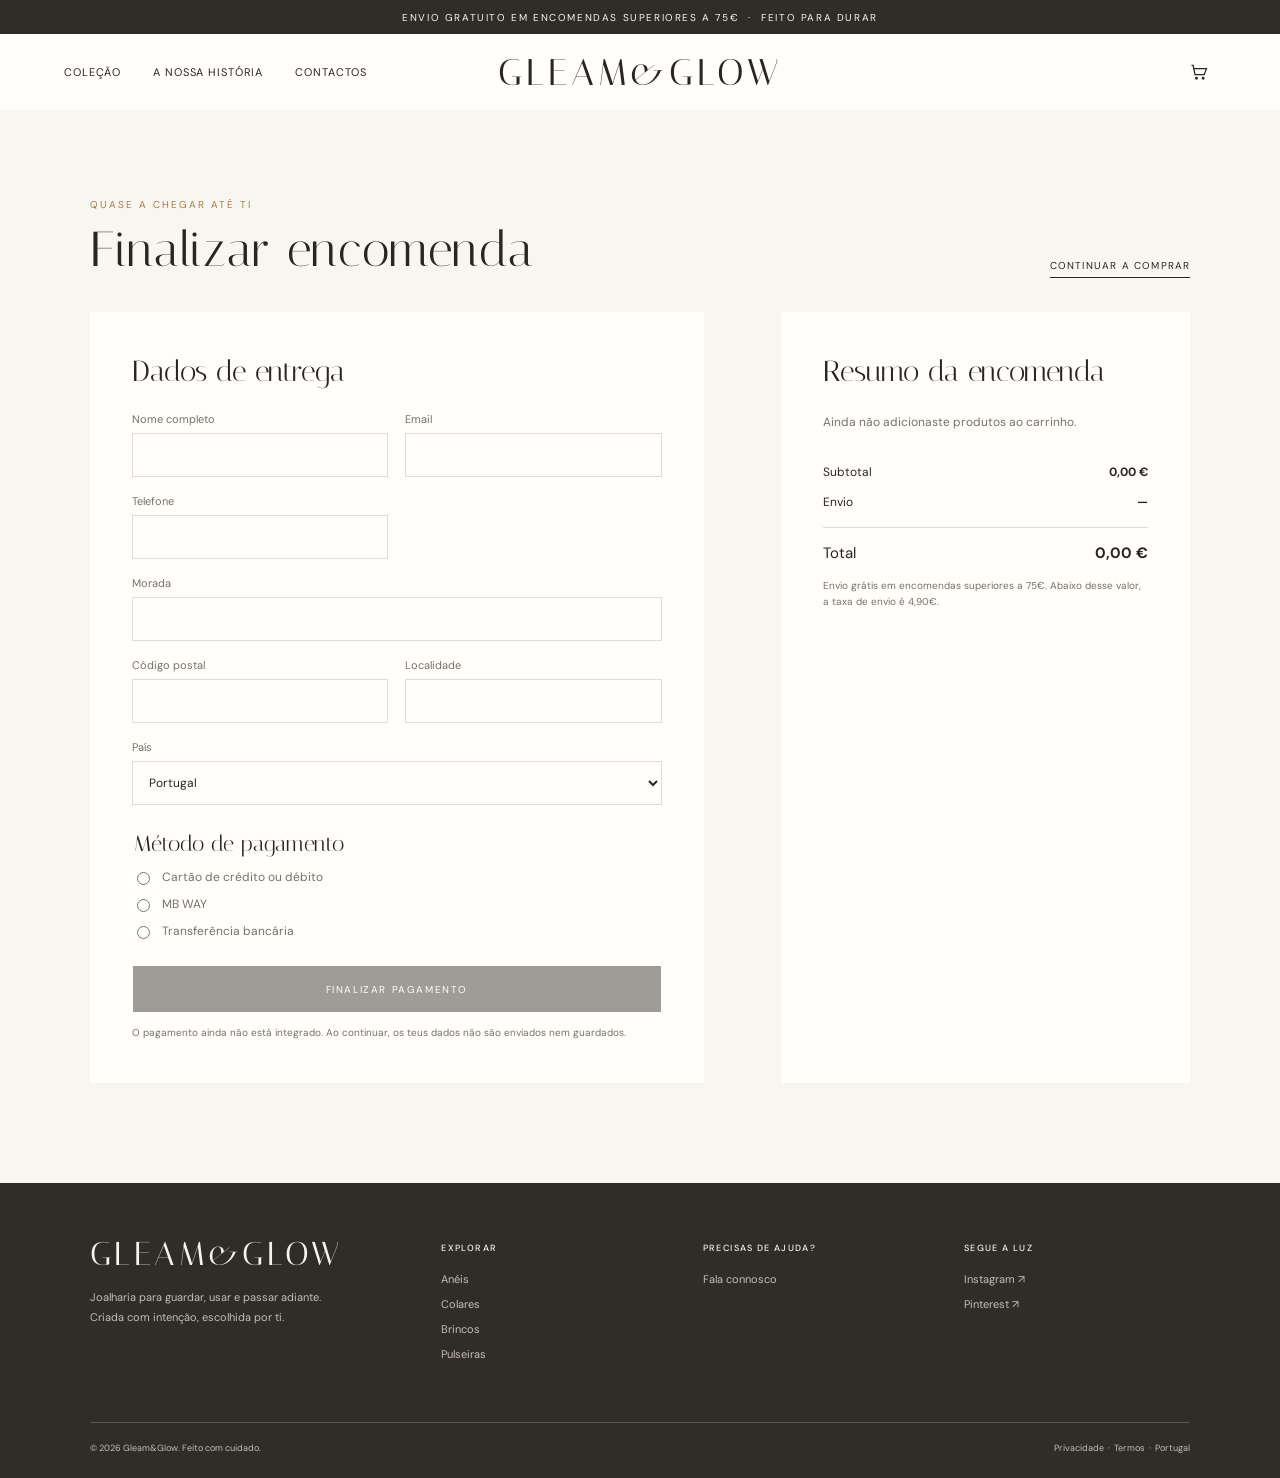
<file: checkout.html>
<!doctype html>
<html lang="pt-PT">
<head>
  <meta charset="utf-8">
  <meta name="viewport" content="width=device-width, initial-scale=1">
  <meta name="theme-color" content="#f8f6f1">
  <meta name="description" content="Reveja a sua encomenda e preencha os dados de entrega.">
  <title>Finalizar encomenda — Gleam&Glow</title>
  <link rel="preconnect" href="https://images.unsplash.com">
  <link rel="preconnect" href="https://fonts.googleapis.com">
  <link rel="preconnect" href="https://fonts.gstatic.com" crossorigin>
  <link href="https://fonts.googleapis.com/css2?family=DM+Sans:wght@400;500;600&family=Italiana&display=swap" rel="stylesheet">
  <link rel="stylesheet" href="styles.css">
</head>
<body>
  <div class="announcement">Envio gratuito em encomendas superiores a 75€ &nbsp;·&nbsp; Feito para durar</div>
  <header class="site-header">
    <button class="menu-toggle" type="button" aria-label="Abrir menu" aria-expanded="false"><svg viewBox="0 0 24 24" aria-hidden="true"><path d="M3 7h18M3 12h18M3 17h18"/></svg></button>
    <nav class="main-nav" aria-label="Navegação principal"><a href="index.html#colecao">Coleção</a><a href="index.html#historia">A nossa história</a><a href="index.html#contactos">Contactos</a></nav>
    <a class="wordmark" href="index.html" aria-label="Gleam&Glow — início">GLEAM&GLOW</a>
    <div class="header-actions">
      <button class="icon-button" type="button" aria-label="Carrinho" data-message="O seu carrinho está vazio."><svg viewBox="0 0 24 24" aria-hidden="true"><path d="M3 4h2l2.2 11.2h10.9L21 8H6"/><circle cx="9" cy="19.5" r="1"/><circle cx="17" cy="19.5" r="1"/></svg><span class="cart-count" aria-live="polite">0</span></button>
    </div>
  </header>
  <main class="checkout-page">
    <div class="section-head"><div><p class="section-label">Quase a chegar até ti</p><h1 class="section-heading">Finalizar encomenda</h1></div><a class="text-link" href="aneis.html">Continuar a comprar</a></div>
    <div class="checkout-layout">
      <form class="checkout-form">
        <h2>Dados de entrega</h2>
        <div class="checkout-fields">
          <label>Nome completo<input name="name" autocomplete="name" required></label>
          <label>Email<input name="email" type="email" autocomplete="email" required></label>
          <label>Telefone<input name="phone" type="tel" autocomplete="tel" required></label>
          <label class="full-width">Morada<input name="address" autocomplete="street-address" required></label>
          <label>Código postal<input name="postal-code" autocomplete="postal-code" required></label>
          <label>Localidade<input name="city" autocomplete="address-level2" required></label>
          <label class="full-width">País
            <select name="country" autocomplete="country-name" required>
              <option value="Portugal" selected>Portugal</option>
              <option value="Espanha">Espanha</option>
              <option value="Outro">Outro</option>
            </select>
          </label>
        </div>
        <fieldset class="payment-methods">
          <legend>Método de pagamento</legend>
          <label><input type="radio" name="payment" value="card" required> Cartão de crédito ou débito</label>
          <label><input type="radio" name="payment" value="mbway"> MB WAY</label>
          <label><input type="radio" name="payment" value="transfer"> Transferência bancária</label>
        </fieldset>
        <button class="button checkout-submit" type="submit">Finalizar pagamento</button>
        <p class="checkout-note">O pagamento ainda não está integrado. Ao continuar, os teus dados não são enviados nem guardados.</p>
      </form>
      <aside class="checkout-summary" aria-label="Resumo da encomenda">
        <h2>Resumo da encomenda</h2>
        <div class="checkout-items"></div>
        <div class="checkout-totals">
          <div class="checkout-total-row"><span>Subtotal</span><strong class="checkout-subtotal">€ 0,00</strong></div>
          <div class="checkout-total-row"><span>Envio</span><strong class="checkout-shipping">—</strong></div>
          <div class="checkout-total-row final"><span>Total</span><strong class="checkout-total">€ 0,00</strong></div>
        </div>
        <p class="shipping-note">Envio grátis em encomendas superiores a 75€. Abaixo desse valor, a taxa de envio é 4,90€.</p>
      </aside>
    </div>
  </main>
  <footer id="contactos"><div class="footer-top"><div class="footer-brand"><a class="wordmark" href="index.html">GLEAM&GLOW</a><p>Joalharia para guardar, usar e passar adiante. Criada com intenção, escolhida por ti.</p></div><div class="footer-column"><h3>Explorar</h3><a href="aneis.html">Anéis</a><a href="colares.html">Colares</a><a href="brincos.html">Brincos</a><a href="pulseiras.html">Pulseiras</a></div><div class="footer-column"><h3>Precisas de ajuda?</h3><a href="mailto:gleamandglow.pt">Fala connosco</a></div><div class="footer-column"><h3>Segue a luz</h3><a href="index.html#contactos">Instagram ↗</a><a href="index.html#contactos">Pinterest ↗</a></div></div><div class="footer-bottom"><span>© 2026 Gleam&Glow. Feito com cuidado.</span><span>Privacidade &nbsp;·&nbsp; Termos &nbsp;·&nbsp; Portugal</span></div></footer>
  <div class="toast" role="status" aria-live="polite"></div>
  <script src="script.js"></script>
</body>
</html>
</file>
<file: styles.css>
:root {
      --ink: #292621;
      --muted: #777168;
      --paper: #f8f6f1;
      --white: #fffefa;
      --sand: #e9e2d7;
      --gold: #a77c49;
      --line: rgba(41, 38, 33, .15);
      --serif: "Italiana", Georgia, serif;
      --sans: "DM Sans", Arial, sans-serif;
    }

    * { box-sizing: border-box; }
    html { scroll-behavior: smooth; }
    body { margin: 0; color: var(--ink); background: var(--white); font-family: var(--sans); }
    button, a { color: inherit; font: inherit; }
    a { text-decoration: none; }
    button { cursor: pointer; }
    img { display: block; width: 100%; }

    .announcement {
      min-height: 34px;
      display: grid;
      place-items: center;
      padding: 7px 16px;
      background: #302d28;
      color: #f9f6ef;
      font-size: 10px;
      letter-spacing: .16em;
      text-align: center;
      text-transform: uppercase;
    }
    .site-header {
      height: 76px;
      position: relative;
      z-index: 5;
      display: grid;
      grid-template-columns: 1fr auto 1fr;
      align-items: center;
      padding: 0 clamp(22px, 5vw, 82px);
      background: var(--white);
    }
    .main-nav, .header-actions { display: flex; align-items: center; gap: clamp(18px, 2.5vw, 38px); }
    .main-nav a {
      font-size: 11px;
      letter-spacing: .08em;
      text-transform: uppercase;
      transition: color .2s ease;
    }
    .main-nav a:hover, .header-actions button:hover { color: var(--gold); }
    .wordmark {
      font-family: var(--serif);
      font-size: clamp(28px, 3vw, 37px);
      letter-spacing: .11em;
      line-height: 1;
    }
    .header-actions { position: relative; justify-content: flex-end; gap: 20px; }
    .icon-button, .menu-toggle {
      position: relative;
      display: grid;
      place-items: center;
      width: 34px;
      height: 38px;
      padding: 0;
      border: 0;
      background: none;
    }
    .icon-button svg, .menu-toggle svg { width: 20px; height: 20px; stroke: currentColor; fill: none; stroke-width: 1.5; }
    .cart-count {
      position: absolute;
      top: 1px;
      right: -3px;
      display: grid;
      min-width: 16px;
      height: 16px;
      place-items: center;
      padding: 0 4px;
      border-radius: 50%;
      background: var(--gold);
      color: white;
      font-size: 9px;
    }
    .cart-count[hidden] { display: none; }
    .cart-popover {
      position: absolute;
      z-index: 20;
      top: calc(100% + 17px);
      right: 0;
      display: none;
      width: min(390px, calc(100vw - 32px));
      max-height: min(75vh, 620px);
      padding: 22px;
      overflow-y: auto;
      border: 1px solid var(--line);
      background: var(--white);
      box-shadow: 0 16px 40px rgba(41, 38, 33, .16);
    }
    .cart-popover.open { display: block; }
    .cart-popover-heading { display: flex; align-items: center; justify-content: space-between; padding-bottom: 14px; border-bottom: 1px solid var(--line); }
    .cart-popover-heading h2 { margin: 0; font-family: var(--serif); font-size: 24px; font-weight: 400; }
    .cart-popover-close { width: 30px; height: 30px; border: 0; background: none; font-size: 25px; }
    .cart-popover-empty, .cart-empty { margin: 22px 0; color: var(--muted); font-size: 12px; }
    .cart-popover-item { display: grid; grid-template-columns: 76px 1fr; gap: 14px; padding: 16px 0; border-bottom: 1px solid var(--line); }
    .cart-popover-item > img { width: 76px; height: 92px; object-fit: cover; }
    .cart-popover-info h3 { margin: 0 0 4px; font-family: var(--serif); font-size: 17px; font-weight: 400; }
    .cart-popover-info > p { margin: 0; color: var(--muted); font-size: 10px; line-height: 1.5; }
    .cart-popover-controls { display: flex; align-items: center; gap: 10px; margin: 11px 0; }
    .cart-popover-controls button { display: grid; width: 26px; height: 26px; place-items: center; border: 1px solid var(--line); background: transparent; }
    .cart-popover-controls span { min-width: 14px; font-size: 11px; text-align: center; }
    .cart-popover-controls .cart-remove { width: auto; margin-left: auto; border: 0; color: var(--muted); font-size: 10px; text-decoration: underline; }
    .cart-popover-info .cart-popover-price { color: var(--ink); font-size: 10px; }
    .cart-popover-footer { padding-top: 16px; }
    .cart-popover-total-row, .checkout-total-row { display: flex; justify-content: space-between; gap: 16px; font-size: 12px; }
    .cart-checkout { width: 100%; margin-top: 14px; border-color: var(--ink); background: var(--ink); color: var(--white); }
    .cart-checkout[hidden] { display: none; }
    .cart-checkout:hover { background: var(--gold); border-color: var(--gold); color: white; }
    .menu-toggle { display: none; }

    .hero {
      min-height: min(670px, 72vw);
      height: 650px;
      position: relative;
      display: grid;
      place-items: center;
      overflow: hidden;
      background: #806451;
      color: white;
      text-align: center;
    }
    .hero-image {
      position: absolute;
      inset: 0;
      width: 100%;
      height: 100%;
      object-fit: cover;
      object-position: center 48%;
      animation: reveal 1.2s ease both;
    }
    .hero::after {
      position: absolute;
      inset: 0;
      background: linear-gradient(90deg, rgba(28, 23, 18, .24), rgba(28, 23, 18, .04) 50%, rgba(28, 23, 18, .22)),
                  linear-gradient(0deg, rgba(28, 23, 18, .2), transparent 55%);
      content: "";
    }
    .hero-content { position: relative; z-index: 1; width: min(680px, 90%); padding: 30px 0; }
    .eyebrow { margin: 0 0 20px; font-size: 10px; letter-spacing: .24em; text-transform: uppercase; }
    .hero h1 {
      margin: 0;
      font-family: var(--serif);
      font-size: clamp(50px, 8vw, 100px);
      font-weight: 400;
      line-height: .96;
      letter-spacing: -.025em;
    }
    .hero-copy { margin: 23px auto 30px; font-family: var(--serif); font-size: clamp(17px, 2vw, 22px); font-style: italic; }
    .button {
      display: inline-flex;
      min-height: 48px;
      align-items: center;
      justify-content: center;
      padding: 0 26px;
      border: 1px solid currentColor;
      background: transparent;
      color: inherit;
      font-size: 10px;
      letter-spacing: .16em;
      text-transform: uppercase;
      transition: background .2s ease, color .2s ease, border-color .2s ease;
    }
    .button:hover { border-color: var(--ink); background: var(--ink); color: white; }
    .hero .button:hover { border-color: white; background: white; color: var(--ink); }
    .hero-arrow {
      position: absolute;
      z-index: 2;
      top: 50%;
      display: grid;
      width: 42px;
      height: 42px;
      place-items: center;
      border: 1px solid rgba(255,255,255,.7);
      border-radius: 50%;
      background: rgba(255,255,255,.12);
      color: white;
      font-size: 20px;
      transform: translateY(-50%);
      transition: background .2s ease;
    }
    .hero-arrow:hover { background: rgba(255,255,255,.3); }
    .hero-arrow.prev { left: clamp(16px, 3vw, 46px); }
    .hero-arrow.next { right: clamp(16px, 3vw, 46px); }
    .hero-dots { position: absolute; z-index: 2; bottom: 25px; left: 50%; display: flex; gap: 9px; transform: translateX(-50%); }
    .hero-dots button { width: 6px; height: 6px; padding: 0; border: 0; border-radius: 50%; background: rgba(255,255,255,.55); }
    .hero-dots button[aria-current="true"] { background: white; }

    .intro { padding: clamp(70px, 10vw, 130px) 24px clamp(40px, 6vw, 72px); text-align: center; }
    .section-label { margin: 0 0 18px; color: var(--gold); font-size: 10px; letter-spacing: .2em; text-transform: uppercase; }
    .intro h2, .section-heading {
      margin: 0;
      font-family: var(--serif);
      font-size: clamp(33px, 4vw, 49px);
      font-weight: 400;
      letter-spacing: .02em;
    }
    .intro p:last-child { max-width: 700px; margin: 24px auto 0; color: var(--muted); font-size: 13px; line-height: 1.9; }

    .image-story {
      min-height: 570px;
      display: grid;
      grid-template-columns: 1.05fr .95fr;
      background: var(--paper);
    }
    .story-image { min-height: 570px; overflow: hidden; }
    .story-image img { height: 100%; object-fit: cover; object-position: center; }
    .story-copy { display: flex; flex-direction: column; align-items: flex-start; justify-content: center; padding: clamp(42px, 8vw, 110px); }
    .story-copy h2 { max-width: 430px; margin: 0 0 20px; font-family: var(--serif); font-size: clamp(38px, 5vw, 62px); font-weight: 400; line-height: 1.05; }
    .story-copy p:not(.section-label) { max-width: 430px; margin: 0 0 28px; color: var(--muted); font-size: 13px; line-height: 1.9; }
    .story-copy .button { color: var(--ink); }

    .collections { padding: clamp(75px, 10vw, 128px) clamp(20px, 6vw, 92px); }
    #colecao { padding-top: clamp(36px, 5vw, 64px); padding-bottom: clamp(110px, 14vw, 180px); }
    .section-head { display: flex; align-items: end; justify-content: space-between; gap: 20px; margin-bottom: 34px; }
    .section-head .section-label { margin-bottom: 10px; }
    .text-link { padding-bottom: 5px; border-bottom: 1px solid var(--ink); font-size: 10px; letter-spacing: .12em; text-transform: uppercase; }
    .product-grid { display: grid; grid-template-columns: repeat(4, minmax(0, 1fr)); gap: 16px; }
    .product-card { min-width: 0; }
    .product-photo { position: relative; overflow: hidden; aspect-ratio: .79; background: var(--paper); }
    .product-photo img { height: 100%; object-fit: cover; transition: transform .6s cubic-bezier(.2,.7,.2,1); }
    .product-card:hover .product-photo img { transform: scale(1.045); }
    .collection-page { min-height: 65vh; }
    .gallery-trigger {
      position: absolute;
      inset: 0;
      width: 100%;
      height: 100%;
      padding: 0;
      overflow: hidden;
      border: 0;
      background: none;
    }
    .gallery-trigger::after {
      position: absolute;
      right: 12px;
      bottom: 12px;
      display: grid;
      width: 38px;
      height: 38px;
      place-items: center;
      border-radius: 50%;
      background: rgba(255,254,250,.94);
      color: var(--ink);
      content: "＋";
      font-size: 19px;
      opacity: 0;
      transition: opacity .2s ease;
    }
    .gallery-trigger:hover::after, .gallery-trigger:focus-visible::after { opacity: 1; }
    .collection-link { display: flex; align-items: center; justify-content: center; }
    .photo-lightbox {
      width: min(94vw, 1100px);
      max-width: none;
      max-height: 92vh;
      padding: 54px 24px 24px;
      overflow: visible;
      border: 0;
      background: var(--white);
      color: var(--ink);
    }
    .photo-lightbox::backdrop { background: rgba(24,22,19,.88); }
    .lightbox-image { width: auto; max-width: 100%; max-height: calc(92vh - 110px); margin: 0 auto; object-fit: contain; }
    .lightbox-caption { margin: 15px 0 0; color: var(--muted); font-family: var(--serif); font-size: 20px; text-align: center; }
    .lightbox-close {
      position: absolute;
      top: 8px;
      right: 8px;
      width: 38px;
      height: 38px;
      border: 0;
      background: transparent;
      font-size: 28px;
      line-height: 1;
    }
    .lightbox-arrow {
      position: absolute;
      top: 50%;
      width: 42px;
      height: 42px;
      border: 1px solid var(--line);
      border-radius: 50%;
      background: var(--white);
      font-size: 23px;
      transform: translateY(-50%);
    }
    .lightbox-prev { left: -21px; }
    .lightbox-next { right: -21px; }
    .lightbox-arrow:disabled { opacity: .35; cursor: default; }
    .product-tag { position: absolute; top: 13px; left: 13px; padding: 7px 9px; background: var(--white); font-size: 9px; letter-spacing: .1em; text-transform: uppercase; }
    .quick-add {
      position: absolute;
      right: 12px;
      bottom: 12px;
      left: 12px;
      min-height: 40px;
      border: 0;
      background: rgba(255,254,250,.94);
      font-size: 9px;
      letter-spacing: .14em;
      text-transform: uppercase;
      opacity: 0;
      transform: translateY(7px);
      transition: opacity .2s ease, transform .2s ease;
    }
    .product-card:hover .quick-add, .quick-add:focus-visible { opacity: 1; transform: translateY(0); }
    .product-info { display: flex; align-items: start; justify-content: space-between; gap: 10px; padding: 15px 1px 0; }
    .product-name { margin: 0 0 6px; font-family: var(--serif); font-size: 18px; }
    .product-detail { margin: 0; color: var(--muted); font-size: 10px; }
    .product-price { margin: 2px 0 0; white-space: nowrap; font-size: 11px; }
    .product-actions { padding: 14px 1px 0; }
    .add-to-cart {
      width: 100%;
      min-height: 42px;
      border: 1px solid var(--ink);
      background: transparent;
      color: var(--ink);
      font-size: 9px;
      letter-spacing: .14em;
      text-transform: uppercase;
      transition: background .2s ease, color .2s ease;
    }
    .add-to-cart:hover, .add-to-cart:focus-visible { background: var(--ink); color: var(--white); }

    .checkout-page { min-height: 65vh; padding: clamp(45px, 7vw, 88px) clamp(20px, 7vw, 100px) 100px; background: var(--paper); }
    .checkout-layout { display: grid; grid-template-columns: minmax(0, 1.2fr) minmax(300px, .8fr); gap: clamp(28px, 6vw, 80px); max-width: 1180px; margin: 0 auto; }
    .checkout-form, .checkout-summary { padding: clamp(22px, 4vw, 42px); background: var(--white); }
    .checkout-form h2, .checkout-summary h2 { margin: 0 0 24px; font-family: var(--serif); font-size: 29px; font-weight: 400; }
    .checkout-fields { display: grid; grid-template-columns: 1fr 1fr; gap: 17px; }
    .checkout-fields label { display: grid; gap: 7px; color: var(--muted); font-size: 11px; }
    .checkout-fields label.full-width { grid-column: 1 / -1; }
    .checkout-fields input, .checkout-fields select { width: 100%; min-height: 44px; padding: 10px 12px; border: 1px solid var(--line); border-radius: 0; background: var(--white); color: var(--ink); font: inherit; font-size: 12px; }
    .payment-methods { display: grid; gap: 11px; margin: 26px 0 0; padding: 0; border: 0; }
    .payment-methods legend { margin-bottom: 12px; font-family: var(--serif); font-size: 22px; }
    .payment-methods label { display: flex; align-items: center; gap: 9px; color: var(--muted); font-size: 12px; }
    .payment-methods input { accent-color: var(--gold); }
    .checkout-submit { width: 100%; margin-top: 26px; background: var(--ink); color: var(--white); }
    .checkout-submit:hover { background: var(--gold); color: white; }
    .checkout-submit:disabled { opacity: .45; cursor: not-allowed; }
    .checkout-note { margin: 12px 0 0; color: var(--muted); font-size: 10px; line-height: 1.6; }
    .checkout-item { display: grid; grid-template-columns: 62px 1fr auto; align-items: center; gap: 13px; padding: 13px 0; border-bottom: 1px solid var(--line); }
    .checkout-item img { width: 62px; height: 74px; object-fit: cover; }
    .checkout-item h3 { margin: 0 0 4px; font-family: var(--serif); font-size: 16px; font-weight: 400; }
    .checkout-item p, .checkout-item span { display: block; margin: 0 0 4px; color: var(--muted); font-size: 10px; }
    .checkout-item strong { font-size: 11px; white-space: nowrap; }
    .checkout-empty { color: var(--muted); font-size: 12px; line-height: 1.7; }
    .checkout-totals { display: grid; gap: 14px; padding-top: 20px; }
    .checkout-total-row { font-size: 12px; }
    .checkout-total-row.final { margin-top: 3px; padding-top: 15px; border-top: 1px solid var(--line); font-size: 15px; }
    .shipping-note { margin: 15px 0 0; color: var(--muted); font-size: 10px; line-height: 1.6; }

    .quote {
      padding: clamp(70px, 9vw, 112px) 24px;
      background: #eee8df;
      text-align: center;
    }
    .quote blockquote { max-width: 800px; margin: 0 auto; font-family: var(--serif); font-size: clamp(29px, 4vw, 45px); line-height: 1.25; }
    .quote cite { display: block; margin-top: 25px; color: var(--muted); font-family: var(--sans); font-size: 9px; font-style: normal; letter-spacing: .18em; text-transform: uppercase; }

    .newsletter { display: grid; grid-template-columns: 1fr 1fr; gap: 35px; align-items: center; padding: 68px clamp(24px, 8vw, 120px); }
    .newsletter h2 { margin: 0 0 10px; font-family: var(--serif); font-size: 34px; font-weight: 400; }
    .newsletter p { margin: 0; color: var(--muted); font-size: 12px; line-height: 1.7; }
    .newsletter-form { display: flex; border-bottom: 1px solid var(--ink); }
    .newsletter-form input { width: 100%; min-width: 0; padding: 15px 0; border: 0; outline: 0; background: none; font: inherit; font-size: 12px; }
    .newsletter-form button { padding: 0 3px 0 18px; border: 0; background: none; font-size: 10px; letter-spacing: .12em; text-transform: uppercase; }
    .form-message { grid-column: 2; min-height: 16px; margin-top: -26px !important; color: var(--gold) !important; font-size: 11px !important; }

    footer { padding: 54px clamp(24px, 7vw, 100px) 24px; background: #302d28; color: #f7f3eb; }
    .footer-top { display: grid; grid-template-columns: 1.4fr 1fr 1fr 1fr; gap: 35px; padding-bottom: 50px; }
    .footer-brand .wordmark { display: inline-block; font-size: 33px; }
    .footer-brand p { max-width: 250px; margin: 18px 0 0; color: #c5beb3; font-size: 11px; line-height: 1.8; }
    .footer-column h3 { margin: 5px 0 18px; font-size: 9px; font-weight: 500; letter-spacing: .15em; text-transform: uppercase; }
    .footer-column a { display: block; width: fit-content; margin: 0 0 11px; color: #c5beb3; font-size: 11px; }
    .footer-column a:hover { color: white; }
    .footer-bottom { display: flex; justify-content: space-between; gap: 16px; padding-top: 19px; border-top: 1px solid rgba(255,255,255,.2); color: #c5beb3; font-size: 9px; }
    .toast {
      position: fixed;
      z-index: 10;
      right: 22px;
      bottom: 22px;
      max-width: calc(100vw - 44px);
      padding: 14px 18px;
      background: var(--ink);
      color: white;
      font-size: 12px;
      opacity: 0;
      pointer-events: none;
      transform: translateY(10px);
      transition: opacity .2s ease, transform .2s ease;
    }
    .toast.visible { opacity: 1; transform: translateY(0); }
    @keyframes reveal { from { opacity: .7; transform: scale(1.025); } to { opacity: 1; transform: scale(1); } }

    @media (max-width: 760px) {
      .site-header { height: 66px; grid-template-columns: 1fr auto 1fr; padding: 0 18px; }
      .menu-toggle { display: grid; justify-self: start; }
      .main-nav {
        position: absolute;
        top: 66px;
        right: 0;
        left: 0;
        display: none;
        align-items: stretch;
        gap: 0;
        padding: 8px 22px 18px;
        background: var(--white);
        box-shadow: 0 14px 18px rgba(0,0,0,.08);
      }
      .main-nav.open { display: flex; flex-direction: column; }
      .main-nav a { padding: 14px 0; border-bottom: 1px solid var(--line); }
      .wordmark { font-size: 29px; }
      .header-actions { gap: 8px; }
      .cart-popover { position: fixed; top: 100px; right: 12px; }
      .header-actions .account-button { display: none; }
      .hero { height: 590px; min-height: 520px; }
      .hero-image { object-position: 58% center; }
      .hero-arrow { width: 34px; height: 34px; font-size: 17px; }
      .image-story { grid-template-columns: 1fr; }
      .story-image { min-height: 0; aspect-ratio: 1.13; }
      .story-copy { padding: 55px 28px 65px; }
      .product-grid { grid-template-columns: repeat(2, minmax(0, 1fr)); gap: 28px 12px; }
      .quick-add { opacity: 1; transform: none; }
      .gallery-trigger::after { opacity: 1; }
      .newsletter { grid-template-columns: 1fr; gap: 25px; padding: 55px 25px; }
      .checkout-layout { grid-template-columns: 1fr; }
      .checkout-summary { grid-row: 1; }
      .form-message { grid-column: 1; margin-top: -18px !important; }
      .footer-top { grid-template-columns: 1fr 1fr; gap: 35px 20px; }
      .footer-brand { grid-column: 1 / -1; }
    }
    @media (max-width: 420px) {
      .announcement { font-size: 8px; letter-spacing: .1em; }
      .header-actions .search-button { display: none; }
      .section-head { align-items: flex-start; flex-direction: column; }
      .product-name { font-size: 16px; }
      .product-price { font-size: 10px; }
      .checkout-fields { grid-template-columns: 1fr; }
      .checkout-fields label.full-width { grid-column: auto; }
      .footer-bottom { flex-direction: column; }
    }
    @media (prefers-reduced-motion: reduce) {
      *, *::before, *::after { scroll-behavior: auto !important; animation-duration: .01ms !important; transition-duration: .01ms !important; }
    }
</file>
